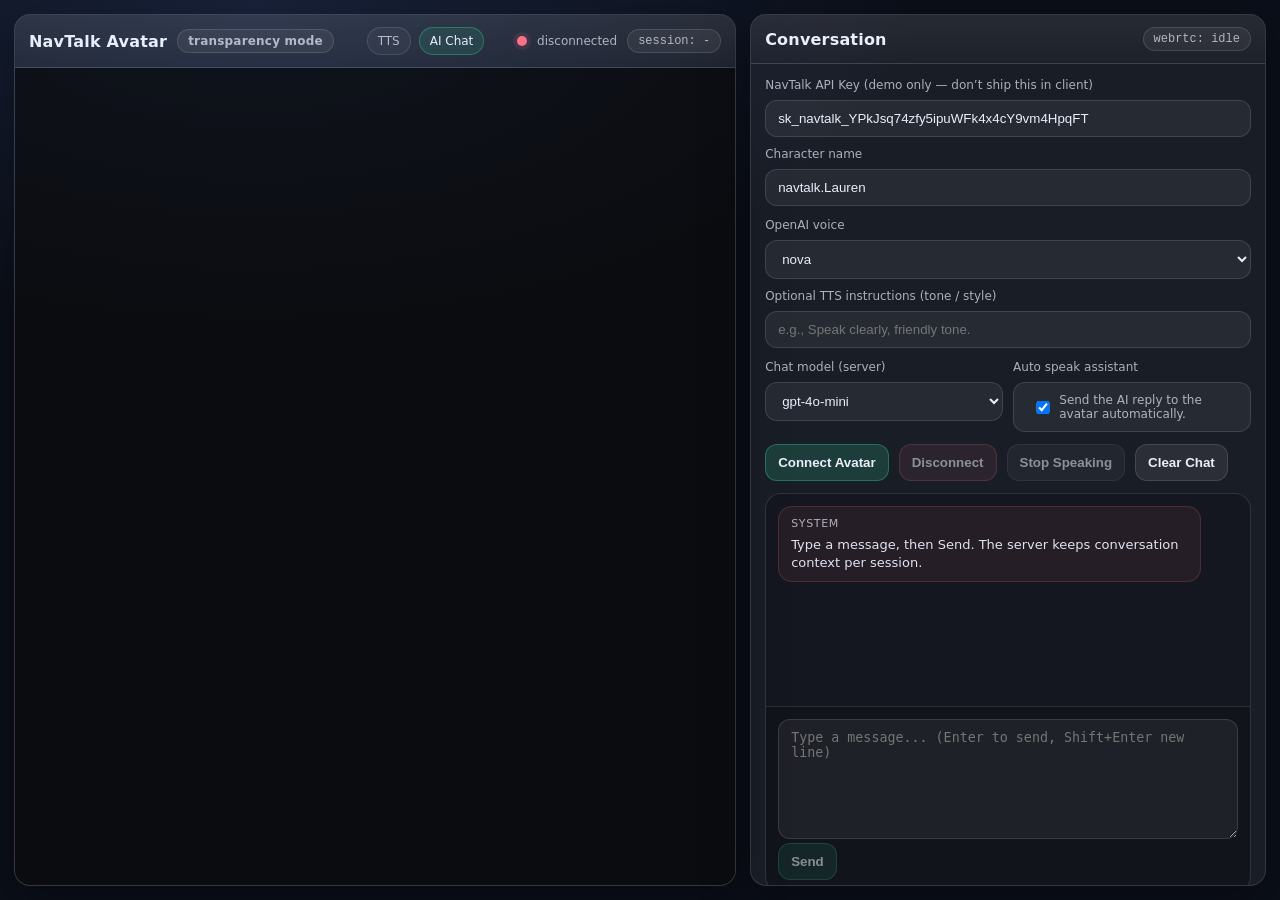
<file: chat.html>
<!DOCTYPE html>
<html lang="en">
  <head>
    <meta charset="utf-8" />
    <meta name="viewport" content="width=device-width,initial-scale=1" />
    <title>NavTalk Avatar + AI Conversation</title>

    <meta
      http-equiv="Content-Security-Policy"
      content="default-src 'self' https: wss: http://localhost:5179;
                 connect-src 'self' https: wss: http://localhost:5179;
                 img-src 'self' data: https:;
                 media-src 'self' blob: https:;
                 script-src 'self' 'unsafe-inline' https:;
                 style-src 'self' 'unsafe-inline' https:;"
    />

    <link rel="stylesheet" href="/style.css" />
  </head>

  <body>
    <div class="app">
      <div class="card">
        <div class="cardHeader">
          <div class="title">
            NavTalk Avatar
            <span class="pill" id="modePill">transparency mode</span>
          </div>
          <div class="navLinks">
            <a class="navLink" href="/index.html">TTS</a>
            <a class="navLink active" href="/chat.html">AI Chat</a>
          </div>
          <div class="status">
            <span class="dot" id="wsDot"></span>
            <span id="wsStatus">disconnected</span>
            <span class="pill mono" id="sessionPill">session: -</span>
          </div>
        </div>
        <div class="videoWrap">
          <video id="character-video" autoplay playsinline></video>
        </div>
      </div>

      <div class="card">
        <div class="cardHeader">
          <div class="title">Conversation</div>
          <div class="pill mono" id="webrtcPill">webrtc: idle</div>
        </div>

        <div class="content col" style="gap: 12px;">
          <div class="row">
            <div class="col" style="flex: 1; min-width: 240px">
              <label>NavTalk API Key (demo only — don’t ship this in client)</label>
              <input id="navtalkKey"  value="sk_navtalk_YPkJsq74zfy5ipuWFk4x4cY9vm4HpqFT" placeholder="NAVTALK_API_KEY" />
            </div>
            <div class="col" style="flex: 1; min-width: 240px">
              <label>Character name</label>
              <input id="characterName" placeholder="navtalk.Lauren" value="navtalk.Lauren" />
            </div>
          </div>

          <div class="row">
            <div class="col" style="flex: 1; min-width: 220px">
              <label>OpenAI voice</label>
              <select id="voice">
                <option value="marin">marin</option>
                <option value="cedar">cedar</option>
                <option value="coral">coral</option>
                <option value="alloy">alloy</option>
                <option value="nova" selected>nova</option>
                <option value="onyx">onyx</option>
              </select>
            </div>
            <div class="col" style="flex: 2; min-width: 260px">
              <label>Optional TTS instructions (tone / style)</label>
              <input id="ttsInstructions" placeholder="e.g., Speak clearly, friendly tone." />
            </div>
          </div>

          <div class="row">
            <div class="col" style="flex: 1; min-width: 220px">
              <label>Chat model (server)</label>
              <select id="chatModel">
                <option value="gpt-4o-mini" selected>gpt-4o-mini</option>
                <option value="gpt-4.1-mini">gpt-4.1-mini</option>
              </select>
            </div>
            <div class="col" style="flex: 1; min-width: 220px">
              <label>Auto speak assistant</label>
              <div class="toggleRow">
                <input type="checkbox" id="autoSpeak" checked />
                <span class="mutedSmall">Send the AI reply to the avatar automatically.</span>
              </div>
            </div>
          </div>

          <div class="btnRow">
            <button class="primary" id="connectBtn">Connect Avatar</button>
            <button class="danger" id="disconnectBtn" disabled>Disconnect</button>
            <button id="stopBtn" disabled>Stop Speaking</button>
            <button id="clearChatBtn">Clear Chat</button>
          </div>

          <div class="chatWrap">
            <div class="chatLog" id="chatLog"></div>
            <div class="chatComposer">
              <textarea id="chatInput" placeholder="Type a message... (Enter to send, Shift+Enter new line)"></textarea>
              <div class="btnRow">
                <button class="primary" id="sendChatBtn" disabled>Send</button>
              </div>
            </div>
          </div>

          <div class="col">
            <label>Log</label>
            <div class="log" id="log"></div>
          </div>
        </div>
      </div>
    </div>

    <script type="module" src="/chatPage.js"></script>
  </body>
</html>
</file>
<file: style.css>
:root {
  --bg: #0b0f19;
  --panel: rgba(255, 255, 255, 0.06);
  --text: #e9eefc;
  --muted: rgba(233, 238, 252, 0.7);
  --border: rgba(255, 255, 255, 0.12);
  --good: #34d399;
  --bad: #fb7185;
}

* {
  box-sizing: border-box;
}

html,
body {
  height: 100%;
}

body {
  margin: 0;
  font-family: system-ui, -apple-system, Segoe UI, Roboto, Helvetica, Arial,
    sans-serif;
  background: radial-gradient(
    1200px 600px at 20% 0%,
    #18223a 0%,
    var(--bg) 55%
  );
  color: var(--text);
  overflow: hidden; /* page stays fixed; right panel scrolls internally */
}

.app {
  height: 100%;
  display: grid;
  grid-template-columns: 1.4fr 1fr;
  gap: 14px;
  padding: 14px;
  min-height: 0; /* important for nested flex/grid scrolling */
}

/* Cards must be flex columns so content can size/scroll correctly */
.card {
  background: var(--panel);
  border: 1px solid var(--border);
  border-radius: 16px;
  overflow: hidden;
  box-shadow: 0 16px 50px rgba(0, 0, 0, 0.35);

  display: flex;
  flex-direction: column;
  min-height: 0; /* critical */
}

.cardHeader {
  padding: 12px 14px;
  display: flex;
  align-items: center;
  justify-content: space-between;
  background: linear-gradient(
    to bottom,
    rgba(255, 255, 255, 0.06),
    rgba(255, 255, 255, 0.02)
  );
  border-bottom: 1px solid var(--border);

  flex: 0 0 auto;
}

.navLinks {
  display: flex;
  gap: 8px;
  align-items: center;
  flex-wrap: wrap;
}

.navLink {
  font-size: 12px;
  text-decoration: none;
  padding: 6px 10px;
  border-radius: 999px;
  border: 1px solid var(--border);
  background: rgba(255, 255, 255, 0.04);
  color: var(--muted);
}

.navLink:hover {
  background: rgba(255, 255, 255, 0.1);
  color: var(--text);
}

.navLink.active {
  color: var(--text);
  border-color: rgba(52, 211, 153, 0.35);
  background: rgba(52, 211, 153, 0.12);
}

.title {
  font-weight: 700;
  letter-spacing: 0.2px;
  display: flex;
  gap: 10px;
  align-items: center;
}

.pill {
  font-size: 12px;
  padding: 4px 10px;
  border-radius: 999px;
  border: 1px solid var(--border);
  background: rgba(255, 255, 255, 0.06);
  color: var(--muted);
}

/* VIDEO AREA (left card) */
.videoWrap {
  flex: 1 1 auto;
  min-height: 0;
  padding: 0;
  display: flex;
  align-items: center;
  justify-content: center;

  background: rgba(0, 0, 0, 0.35);

  /* keep your “nice” max size but don’t break layout */
  max-width: 1080px;
  max-height: 1080px;
  margin: 0 auto;
}

video {
  width: 100%;
  height: 100%;
  object-fit: contain;
  background: rgba(0, 0, 0, 0.35);
}

/* ================================
   RIGHT PANEL LAYOUT (FIXED)
   - Right side scrollable
   - Chat gets most of the height
   ================================ */
.content {
  padding: 14px;
  flex: 1 1 auto;
  min-height: 0; /* critical */

  display: flex; /* <-- key change */
  flex-direction: column;
  gap: 12px;

  overflow-y: auto; /* <-- right side scrollable */
  overflow-x: hidden;
}

.row {
  display: flex;
  gap: 10px;
  flex-wrap: wrap;
}

.col {
  display: flex;
  flex-direction: column;
  gap: 8px;
}

label {
  font-size: 12px;
  color: var(--muted);
}

input,
select,
textarea {
  width: 100%;
  background: rgba(255, 255, 255, 0.06);
  border: 1px solid var(--border);
  border-radius: 12px;
  padding: 10px 12px;
  color: var(--text);
  outline: none;
}

textarea {
  min-height: 120px;
  resize: vertical;
}

option {
  background: #1a1f2b;
  color: #e9eefc;
}

.btnRow {
  display: flex;
  gap: 10px;
  flex-wrap: wrap;
}

button {
  cursor: pointer;
  border: 1px solid var(--border);
  border-radius: 12px;
  padding: 10px 12px;
  background: rgba(255, 255, 255, 0.08);
  color: var(--text);
  font-weight: 600;
}

button:hover {
  background: rgba(255, 255, 255, 0.12);
}

button:disabled {
  opacity: 0.55;
  cursor: not-allowed;
}

.primary {
  background: rgba(52, 211, 153, 0.18);
  border-color: rgba(52, 211, 153, 0.35);
}

.danger {
  background: rgba(251, 113, 133, 0.15);
  border-color: rgba(251, 113, 133, 0.35);
}

.status {
  font-size: 12px;
  color: var(--muted);
  display: flex;
  gap: 10px;
  flex-wrap: wrap;
  align-items: center;
}

.dot {
  width: 10px;
  height: 10px;
  border-radius: 99px;
  background: var(--bad);
  box-shadow: 0 0 0 4px rgba(251, 113, 133, 0.1);
}

.dot.ok {
  background: var(--good);
  box-shadow: 0 0 0 4px rgba(52, 211, 153, 0.12);
}

.mono {
  font-family: ui-monospace, SFMono-Regular, Menlo, Monaco, Consolas,
    "Liberation Mono", monospace;
}

/* Log: keep it compact so chat stays big */
.log {
  background: rgba(0, 0, 0, 0.35);
  border: 1px solid var(--border);
  border-radius: 12px;
  padding: 10px;
  max-height: 180px; /* was 260px, smaller for better UX */
  overflow: auto;
  white-space: pre-wrap;
  font-size: 12px;
  color: rgba(233, 238, 252, 0.85);
}

.toggleRow {
  display: flex;
  align-items: center;
  justify-items: start;
  padding: 10px 12px;
  border-radius: 12px;
  border: 1px solid var(--border);
  background: rgba(255, 255, 255, 0.06);
}

.toggleRow input {
  width: 40px;
}

.mutedSmall {
  font-size: 12px;
  color: var(--muted);
}

/* CHAT (Make it the main expandable block) */
.chatWrap {
  border: 1px solid var(--border);
  border-radius: 16px;
  background: rgba(0, 0, 0, 0.18);
  overflow: hidden;

  display: flex;
  flex-direction: column;

  flex: 1 1 auto; /* <-- key change: chat takes remaining height */
  min-height: 400px;
}

.chatLog {
  flex: 1 1 auto;
  min-height: 0;
  height: auto; /* <-- key change: remove any cap */
  overflow: auto;
  padding: 12px;
  display: flex;
  flex-direction: column;
  gap: 10px;
}

.chatComposer {
  flex: 0 0 auto;
  border-top: 1px solid var(--border);
  padding: 12px;
  background: rgba(0, 0, 0, 0.12);
}
.chatComposer textarea {
  min-height: 120px;
}

.msg {
  display: flex;
}

.msg.user {
  justify-content: flex-end;
}

.bubble {
  max-width: 92%;
  border-radius: 14px;
  border: 1px solid var(--border);
  padding: 10px 12px;
  background: rgba(255, 255, 255, 0.06);
}

.msg.user .bubble {
  background: rgba(52, 211, 153, 0.1);
  border-color: rgba(52, 211, 153, 0.22);
}

.msg.assistant .bubble {
  background: rgba(255, 255, 255, 0.06);
}

.msg.system .bubble {
  background: rgba(251, 113, 133, 0.08);
  border-color: rgba(251, 113, 133, 0.18);
}

.bubble .role {
  font-size: 11px;
  color: var(--muted);
  margin-bottom: 6px;
  text-transform: uppercase;
  letter-spacing: 0.06em;
}

.bubble .text {
  font-size: 13px;
  color: rgba(233, 238, 252, 0.95);
  line-height: 1.35;
}

/* Mobile */
@media (max-width: 980px) {
  body {
    overflow: auto;
  }
  .app {
    grid-template-columns: 1fr;
  }
  .videoWrap {
    max-width: none;
    max-height: none;
    height: 52vh;
    flex: 0 0 auto;
  }
}

/* ===== Custom scrollbar (WebKit / Chromium) ===== */
::-webkit-scrollbar {
  width: 10px;
  height: 10px;
}

::-webkit-scrollbar-track {
  background: rgba(255, 255, 255, 0.05);
  border-radius: 999px;
}

::-webkit-scrollbar-thumb {
  background: rgba(255, 255, 255, 0.25);
  border-radius: 999px;
  border: 2px solid rgba(0, 0, 0, 0.25); /* spacing illusion */
}

::-webkit-scrollbar-thumb:hover {
  background: rgba(255, 255, 255, 0.4);
}
</file>
